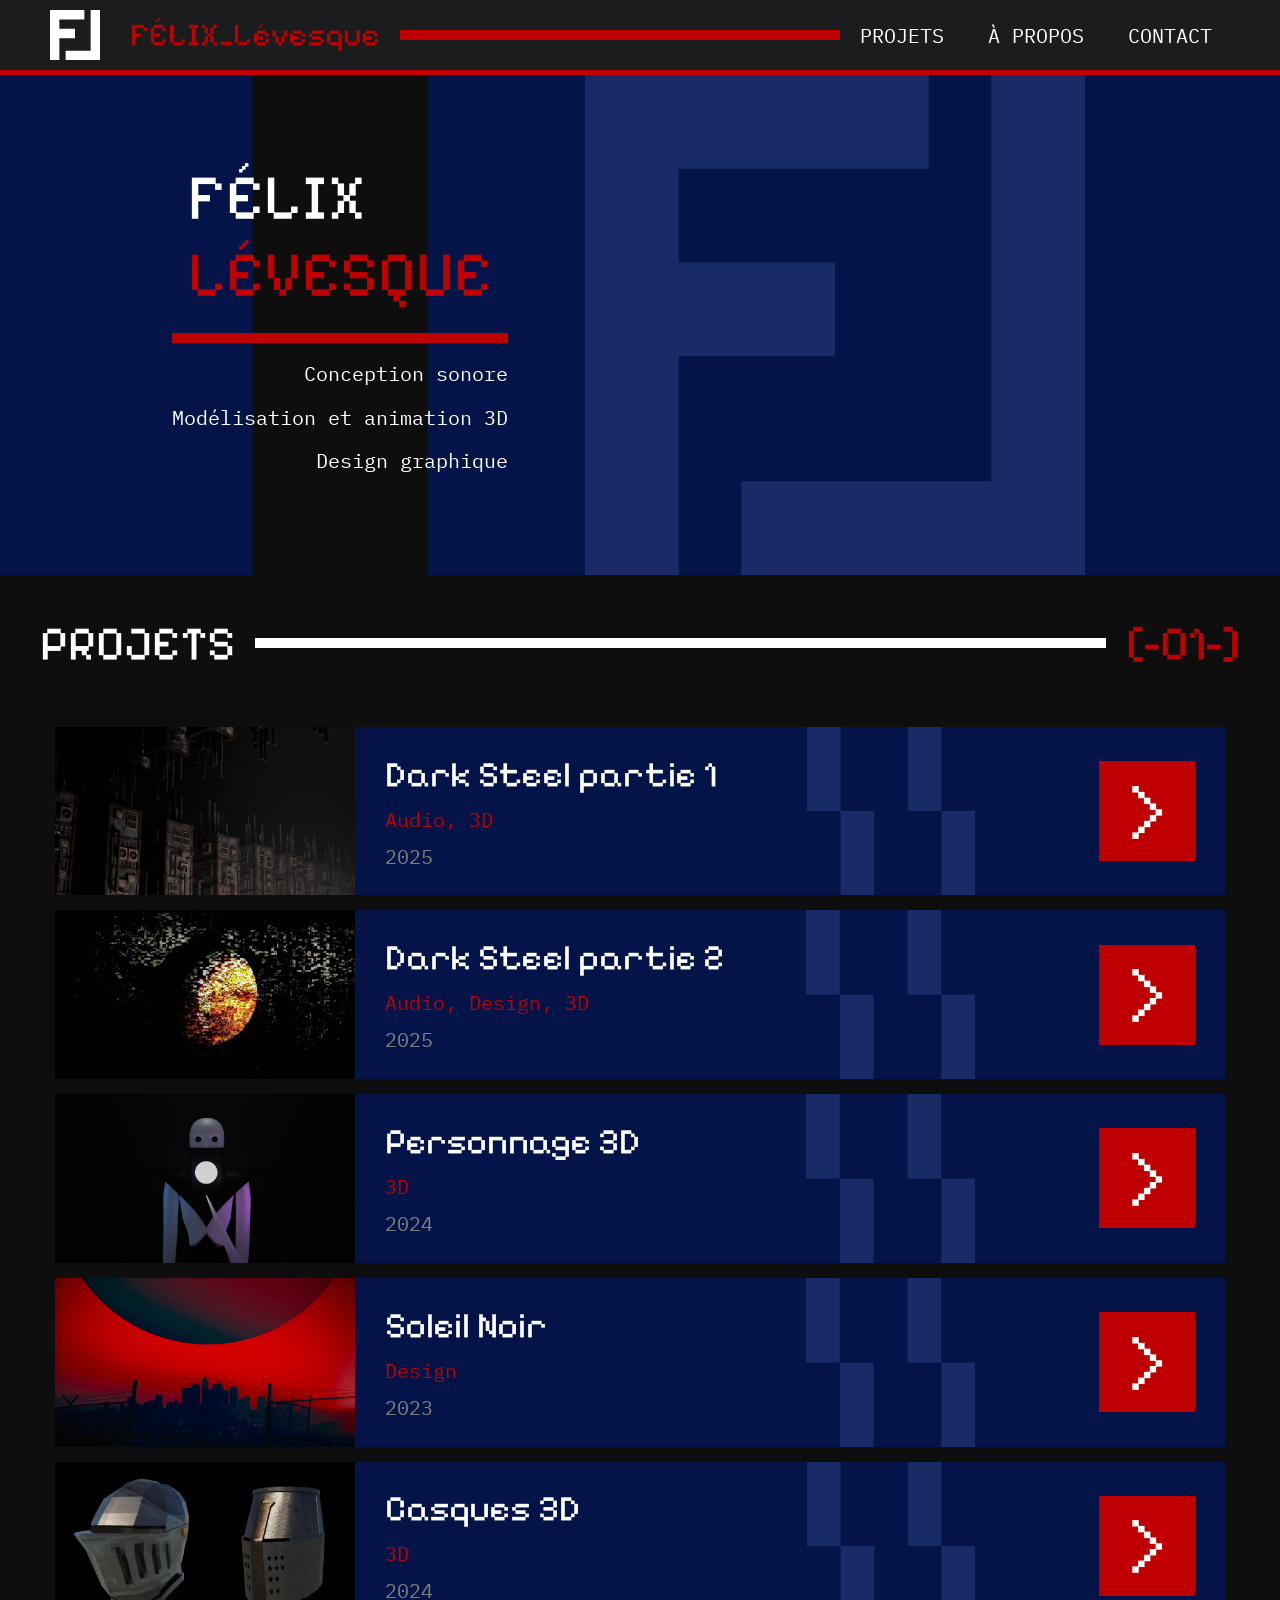
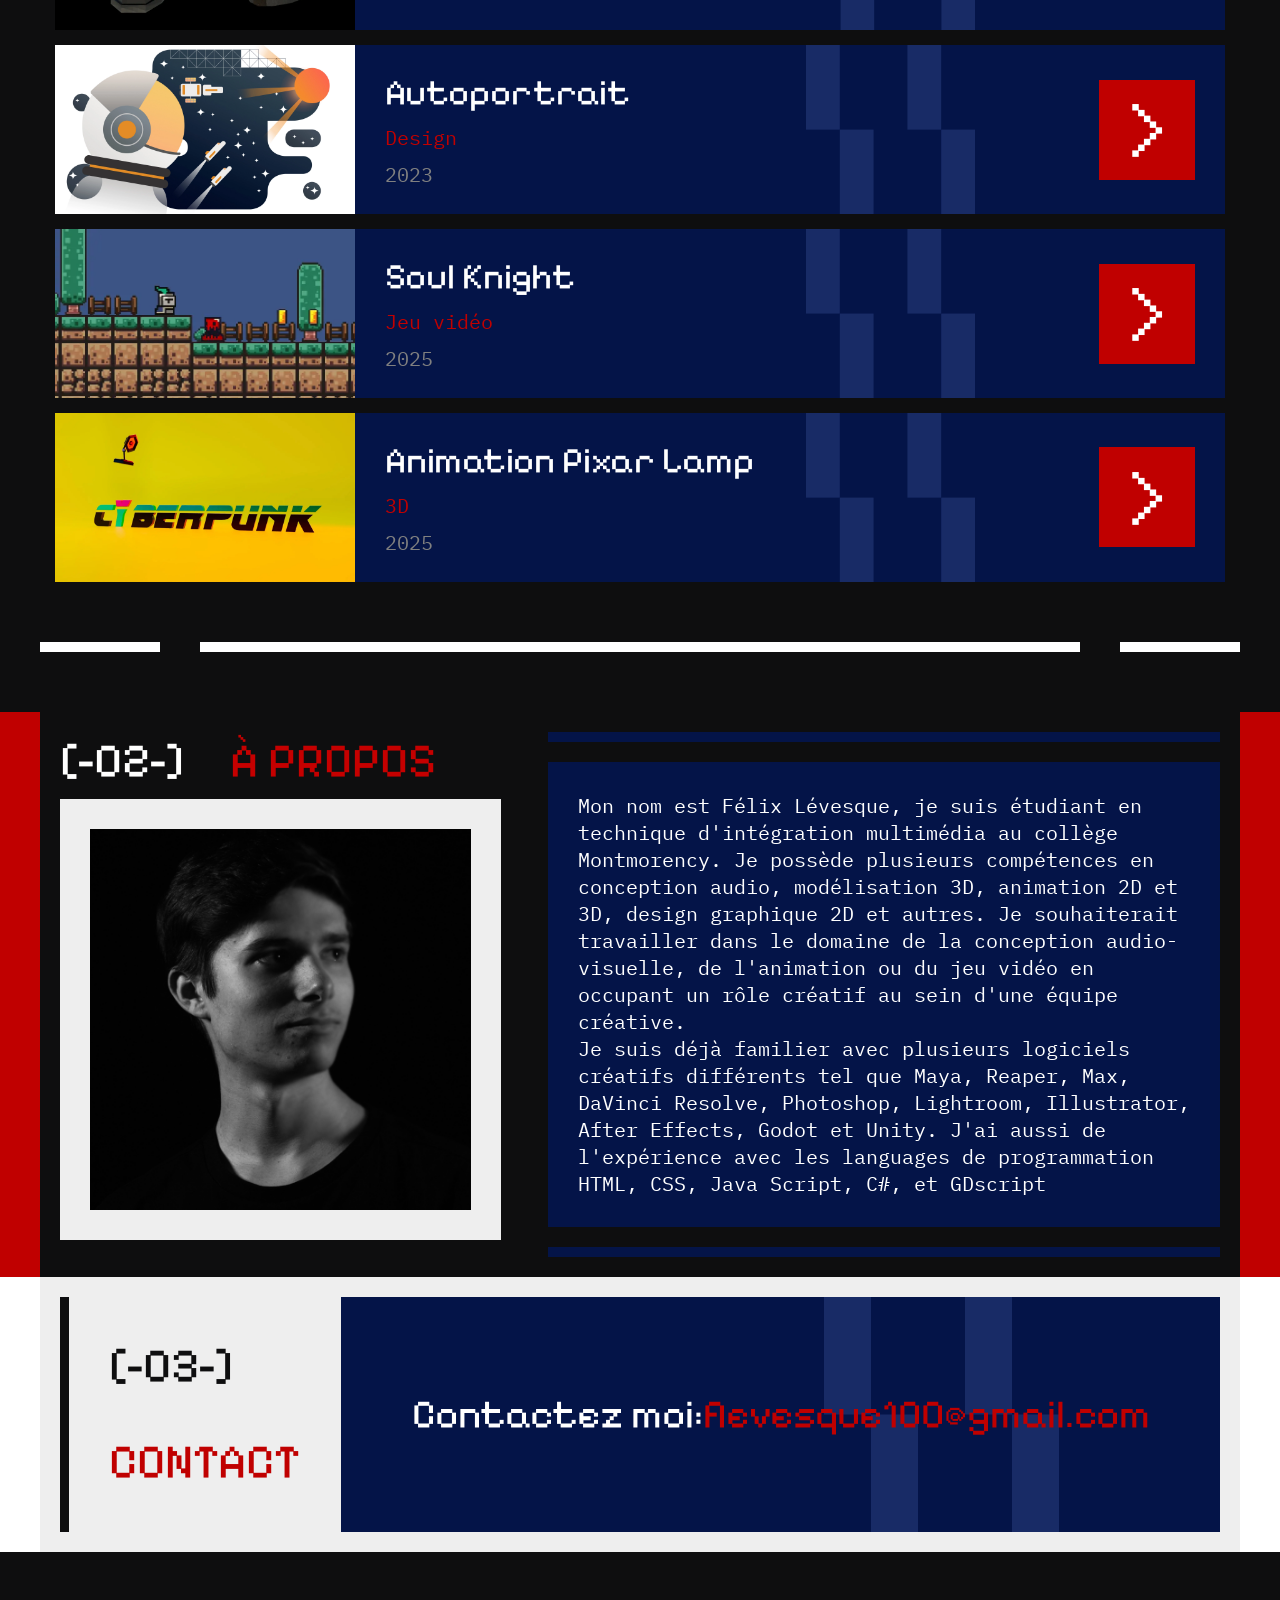
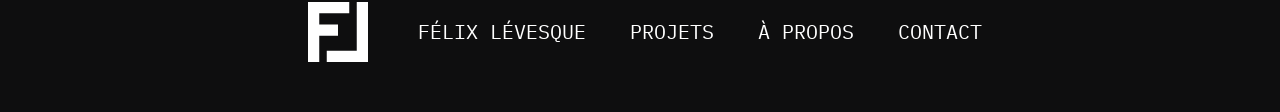
<file: index.html>
<!DOCTYPE html>
<html lang="fr">
<head>
    <meta charset="UTF-8">
    <meta name="viewport" content="width=device-width, initial-scale=1.0">
    <title>Portfolio Félix Lévesque</title>
    <link rel="preconnect" href="https://fonts.googleapis.com">
    <link rel="preconnect" href="https://fonts.gstatic.com" crossorigin>
    <link href="https://fonts.googleapis.com/css2?family=IBM+Plex+Mono:wght@400;700&family=Pixelify+Sans:wght@400..700&display=swap" rel="stylesheet">
    <link rel="stylesheet" href="css/style.css">
    <script src="js/data.js" defer></script>
</head>
<body>
    <!-- Header -->
    <header class="header">
        <div class="header-container">
            <div class="logo-header-container">
                <img src="assets/images/FL-logo-white.svg" alt="logo FL" class="logo-header">
                <h1 class="name-header">FÉLIX_Lévesque</h1>
            </div>
            <div class="bar-header"></div>
            <nav class="nav-header">
                <a href="#projets" class="link-header">PROJETS</a>
                <a href="#about" class="link-header">À PROPOS</a>
                <a href="#contact" class="link-header">CONTACT</a>
            </nav>
        </div>
    </header>
    <main>
        <!-- Hero -->
        <section class="hero" id="hero">
            <div class="hero-container">
                <div class="hero-content">
                    <div class="hero-name-container">
                        <h1 class="hero-felix">FÉLIX</h1>
                        <h1 class="hero-levesque">LÉVESQUE</h1>
                    </div>
                    <div class="hero-bar"></div>
                    <div class="hero-subtitle-container">
                        <h2 class="hero-subtitle">Conception sonore</h2>
                        <h2 class="hero-subtitle">Modélisation et animation 3D</h2>
                        <h2 class="hero-subtitle">Design graphique</h2>
                    </div>
                </div>
                <div class="hero-projects">
                    <iframe class="video-hero" src="https://www.youtube.com/embed/bOQyDrjwOSI?si=tDHbqj4sBRHYJoZH" title="YouTube video player" frameborder="0" allow="accelerometer; autoplay; clipboard-write; encrypted-media; gyroscope; picture-in-picture; web-share" referrerpolicy="strict-origin-when-cross-origin" allowfullscreen></iframe>
                </div>
            </div>
        </section>
        <!-- Projets -->
        <section class="projects" id="projets">
            <div class="projects-container">
                <div class="projects-title">
                    <h2 class="projets-title-projets">PROJETS</h2>
                    <div class="projects-bar"></div>
                    <h2 class="projects-title-01">[-01-]</h2>
                </div>
                <div class="projets-list">
                <!-- cartes de projets générées ici -->
                </div>
                <div class="projects-bar-container">
                    <div class="projects-bar-small"></div>
                    <div class="projects-bar-bottom"></div>
                    <div class="projects-bar-small"></div>
                </div>
            </div>
        </section>
        <!-- À propos -->
        <section class="about" id="about">
            <div class="about-container">
                <div class="about-left">
                    <div class="about-title-container">
                        <h2 class="about-title-02">[-02-]</h2>
                        <h2 class="about-title">À PROPOS</h2>
                    </div>
                    <img class="about-img" src="assets/images/DSC09508-2.jpg" alt="Félix Lévesque">
                </div>
                <div class="about-right">
                    <div class="about-bar"></div>
                    <p class="about-text">Mon nom est Félix Lévesque, je suis étudiant en technique d'intégration multimédia au collège Montmorency. Je possède plusieurs compétences en conception audio, modélisation 3D, animation 2D et 3D, design graphique 2D et autres. Je souhaiterait travailler dans le domaine de la conception audio-visuelle, de l'animation ou du jeu vidéo en occupant un rôle créatif au sein d'une équipe créative. <br>Je suis déjà familier avec plusieurs logiciels créatifs différents tel que Maya, Reaper, Max, DaVinci Resolve, Photoshop, Lightroom, Illustrator, After Effects, Godot et Unity. J'ai aussi de l'expérience avec les languages de programmation HTML, CSS, Java Script, C#, et GDscript</p>
                    <div class="about-bar"></div>
                </div>
            </div>
        </section>
        <!-- Contact -->
        <section class="contact" id="contact">
            <div class="contact-container">
                <div class="contact-bar"></div>
                <div class="contact-title-container">
                    <h2 class="contact-title-03">[-03-]</h2>
                    <h2 class="contact-title">CONTACT</h2>
                </div>
                <div class="contact-content">
                    Contactez moi: <a class="contact-email" href="mailto:flevesque100@gmail.com">flevesque100@gmail.com</a>
                </div>
            </div>
        </section>
    </main>
    <!-- Footer -->
    <footer class="footer">
        <img class="footer-logo" src="assets/images/FL-logo-white.svg" alt="logo FL">
        <nav class="nav-footer">
            <a href="index.html" class="link-footer">FÉLIX LÉVESQUE</a>
            <a href="#projets" class="link-footer">PROJETS</a>
            <a href="#about" class="link-footer">À PROPOS</a>
            <a href="#contact" class="link-footer">CONTACT</a>
        </nav>
    </footer>
</body>
</html>
</file>
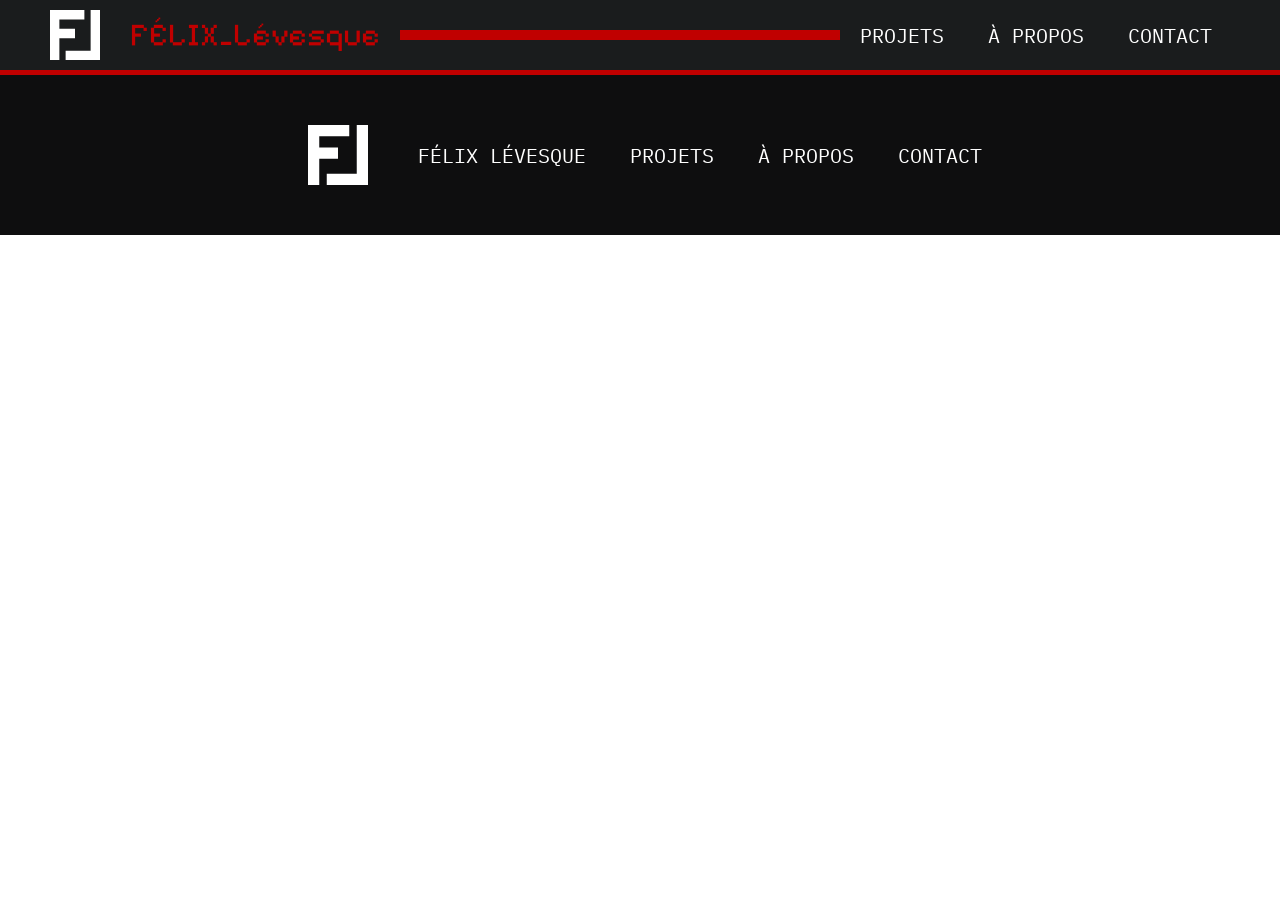
<file: project.html>
<!DOCTYPE html>
<html lang="fr">
<head>
    <meta charset="UTF-8">
    <meta name="viewport" content="width=device-width, initial-scale=1.0">
    <title>Projet</title>
    <link rel="preconnect" href="https://fonts.googleapis.com">
    <link rel="preconnect" href="https://fonts.gstatic.com" crossorigin>
    <link href="https://fonts.googleapis.com/css2?family=IBM+Plex+Mono:wght@400;700&family=Pixelify+Sans:wght@400..700&display=swap" rel="stylesheet">
    <link rel="stylesheet" href="css/style.css">
    <script src="js/data.js" defer></script>
    <script src="js/project.js" defer></script>
</head>
<body>
    <!-- Header -->
    <header class="header">
        <div class="header-container">
            <div class="logo-header-container">
                <img src="assets/images/FL-logo-white.svg" alt="logo FL" class="logo-header">
                <h1 href="#" class="name-header">FÉLIX_Lévesque</h1>
            </div>
            <div class="bar-header"></div>
            <nav class="nav-header">
                <a href="index.html#projets" class="link-header">PROJETS</a>
                <a href="index.html#about" class="link-header">À PROPOS</a>
                <a href="index.html#contact" class="link-header">CONTACT</a>
            </nav>
        </div>
    </header>
    <main>
        <section class="project-page-hero">
            <div class="project-page-hero-container">
                <!-- Contenu du hero généré ici -->
            </div>
        </section>
        <section class="project-page-images">
            <div class="project-page-images-container">
                <!-- images du projet générées ici -->
            </div>
        </section>
    </main>
    <footer class="footer">
        <img class="footer-logo" src="assets/images/FL-logo-white.svg" alt="logo FL">
        <nav class="nav-footer">
            <a href="index.html" class="link-footer">FÉLIX LÉVESQUE</a>
            <a href="index.html#projets" class="link-footer">PROJETS</a>
            <a href="index.html#about" class="link-footer">À PROPOS</a>
            <a href="index.html#contact" class="link-footer">CONTACT</a>
        </nav>
    </footer>
</body>
</html>
</file>
<file: css/style.css>
html {
    scroll-behavior: smooth;
}

body {
    margin: 0;
    padding: 0;
}

/* Styles Header */

.header {
    margin: 0;
    padding: 0;
    background-color: #1A1C1D;
    border-bottom: 5px solid #C00000;
}

.header-container {
    max-width: 1200px;
    margin: 0 auto;
    padding: 0 20px;
    display: flex;
    justify-content: space-between;
    align-items: center;
    padding: 10px 0;
}

.logo-header {
    height: 50px;
    width: 50px;
    margin: 0 10px;
    padding: 0;
}

.logo-header-container {
    display: inline-block;
    margin: 0;
    padding: 0;
    display: flex;
    align-items: center;
}

.name-header {
    display: inline-block;
    margin: 0 20px 0 20px;
    padding: 0;
    color: #C00000;
    font-size: 32px;
    font-family: 'Pixelify Sans';
    font-weight: normal;
}

.bar-header {
    display: inline-block;
    margin: 0;
    padding: 0;
    background-color: #C00000;
    height: 10px;
    width: 100%;
}

.nav-header {
    display: inline-block;
    margin: 0;
    padding: 0;
    min-width: 400px;
}

.link-header {
    display: inline-block;
    color: #ffffff;
    text-decoration: none;
    font-family: 'IBM Plex Mono', monospace;
    font-size: 20px;
    margin: 0 20px;
}

.link-header:hover {
    text-decoration: underline;
    color: #C00000;
}

/* Styles Hero */

.hero {
    display: flex;
    justify-content: center;
    background-color: #041448;
    background-image: url(../assets/images/FL-logo-lblue.svg);
    background-repeat: no-repeat;
    background-size: contain;
    background-position: 75% 0%;
    height: 500px;
}

.hero-container {
    max-width: 1200px;
    margin: 0;
    padding: 0;
    display: flex;
    justify-content: space-between;
}

.hero-content {
    display: flex;
    flex-direction: column;
    align-items: center;
    justify-content: center;
    background-image: url(../assets/images/deco3.svg);
    background-repeat: repeat-y;
    background-size:cover;
    background-position: 50% 50%;
    width: 40%;
    margin: 0 20px 0 0;
}

.hero-projects {
    display: flex;
    align-items: center;
    justify-content: center;
    margin: 0 0 0 20px;
}

.hero-bar {
    margin: 0;
    padding: 0;
    background-color: #C00000;
    height: 10px;
    width: 100%;
}

.hero-felix {
    font-family: 'Pixelify Sans';
    font-weight: normal;
    color: #ffffff;
    font-size: 64px;
    margin: 0;
}

.hero-levesque {
    font-family: 'Pixelify Sans';
    font-weight: normal;
    color: #C00000;
    font-size: 64px;
    margin: 0 0 20px 0;
}

.hero-subtitle-container {
    text-align: end;
    color: #ffffff;
}

.hero-subtitle {
    font-family: 'IBM Plex Mono', monospace;
    font-size: 20px;
    font-weight: normal;
}

.video-hero {
    width: 560px;
    height: 315px;
}

/* Styles Projets */

.projects {
    background-color: #0E0E0F;
}

.projects-container {
    max-width: 1200px;
    margin: 0 auto;
    padding: 0;
}

.projects-title {
    font-family: 'Pixelify Sans';
    font-size: 32px;
    font-weight: normal;
    display: flex;
    justify-content: space-between;
    align-items: center;
}

.projects-bar {
    display: inline-block;
    margin: 0;
    padding: 0;
    background-color: #ffffff;
    height: 10px;
    width: 100%;
}

.projets-title-projets {
    color: #ffffff;
    margin-right: 20px;
    font-weight: normal;
}

.projects-title-01 {
    color: #C00000;
    margin-left: 20px;
    font-weight: normal;
}

.projects-bar-container {
    display: flex;
    justify-content: space-between;
    align-items: center;
    margin-top: 60px;
    margin-bottom: 0px;
    padding-bottom: 60px;
}

.projects-bar-bottom {
    display: inline-block;
    margin: 0;
    padding: 0 20px 0 20px;
    background-color: #ffffff;
    height: 10px;
    width: 70%;
}

.projects-bar-small {
    display: inline-block;
    margin: 0;
    padding: 0;
    background-color: #ffffff;
    height: 10px;
    width: 10%;
}

/* Styles cartes */

.projet-item {
    background-color: #041448;
    background-image: url(../assets/images/deco.svg);
    background-repeat: no-repeat;
    background-size: contain;
    background-position: 75% 0%;
    margin: 15px;
    padding: 0;
    display: flex;
    justify-content: space-between;
    align-items: center;
}

.card-image {
    display: inline-block;
    width: 300px;
}

.card-info {
    display: inline-block;
    width: 100%;
    height: 80%;
    padding: 0 0 0 30px;
    margin: 0;
}

.card-button {
    margin-right: 30px;
    height: 100px;
    width: 150px;
    background-color: #C00000;
    font-family: 'Pixelify Sans';
    color: #ffffff;
    font-size: 64px;
    font-weight: normal;
    border-style: none;
}

.card-button:hover {
    background-color: #ffffff;
    color: #C00000;
}

.card-title {
    font-family: 'Pixelify Sans';
    color: #ffffff;
    font-size: 36px;
    font-weight: normal;
    margin: 0;
}

.card-type {
    font-family: 'IBM Plex Mono', monospace;
    color: #C00000;
    font-size: 20px;
    margin: 10px 0 10px 0;
}

.card-year {
    font-family: 'IBM Plex Mono', monospace;
    color: #808080;
    font-size: 20px;
    margin: 0;
}

/* styles About */

.about {
    background-color:#C00000;
}

.about-container {
    max-width: 1200px;
    margin: 0 auto;
    padding: 0;
    background-color: #0E0E0F;
    display: flex;
    justify-content: space-between;
}

.about-left {
    padding: 20px;
    width: 40%;
}

.about-right {
    padding: 20px;
    width: 60%;
}

.about-title-container {
    font-family: 'Pixelify Sans';
    font-size: 32px;
    font-weight: normal;
}

.about-title-02 {
    color: #ffffff;
    margin: 0 20px 10px 0;
    font-weight: normal;
    display: inline-block;
}

.about-title {
    color: #c50000;
    margin: 0 0 10px 20px;
    font-weight: normal;
    display: inline-block;
}

.about-img {
    aspect-ratio: 1/1;
    width: 85%;
    background-color: #EEEEEE;
    padding: 30px;
}

.about-bar {
    height: 10px;
    width: 100%;
    background-color:#041448;
}

.about-text {
    font-family: 'IBM Plex Mono', monospace;
    color: #ffffff;
    font-size: 20px;
    margin: 20px 0 20px 0;
    padding: 30px;
    background-color: #041448;
}

/* Styles Contact */

.contact {
    background-color: #ffffff;
}

.contact-container {
    max-width: 1200px;
    margin: 0 auto;
    padding: 0;
    display: flex;
    justify-content: space-between;
    background-color: #EEEEEE;
}

.contact-bar {
    width: 10px;
    height: 235px;
    background-color: #0E0E0F;
    display: inline-block;
    margin: 20px;
}

.contact-title-container {
    display: inline-block;
    padding: 20px;
    font-family: 'Pixelify Sans';
    font-size: 32px;
    font-weight: normal;
}

.contact-title-03 {
    color: #0E0E0F;
    font-weight: normal;
}

.contact-title {
    color: #C00000;
    font-weight: normal;
}

.contact-content {
    display: flex;
    align-items: center;
    justify-content: center;
    padding: 20px;
    margin: 20px;
    background-color: #041448;
    background-image: url(../assets/images/deco.svg);
    background-repeat: no-repeat;
    background-size: contain;
    background-position: 75% 0%;
    width: 75%;
    color: #ffffff;
    font-family: 'Pixelify Sans';
    font-size: 40px;
    font-weight: normal;
}

.contact-email {
    color: #C00000;
    text-decoration: none;
}

.contact-email:hover {
    color: #ffffff;
    text-decoration: underline;
}

/* Styles footer */

.footer {
    background-color: #0E0E0F;
    height: 160px;
    display: flex;
    justify-content: center;
    align-items: center;
}

.footer-logo {
    height: 60px;
    width: 60px;
    margin: 30px;
    padding: 0;
}

.nav-footer {
    display: inline-block;
}

.link-footer {
    display: inline-block;
    color: #ffffff;
    text-decoration: none;
    font-family: 'IBM Plex Mono', monospace;
    font-size: 20px;
    margin: 0 20px;
}

.link-footer:hover {
    text-decoration: underline;
}

/* styles pages projets */

/* styles hero pages projets */

.project-page-hero-container {
    max-width: 1200px;
    margin: 0 auto;
    padding: 0;
    display: flex;
    flex-direction: column;
    background-color: #EEEEEE;
}

.project-title {
    font-family: 'Pixelify Sans';
    font-weight: normal;
    font-size: 64px;
    color: #0E0E0F;
    display: block;
    padding: 20px;
    margin: 0;
}

.project-hero-box {
    background-color: #041448;
    background-image: url(../assets/images/deco.svg);
    background-repeat: no-repeat;
    background-size: contain;
    background-position: 95% 75%;
    padding: 0;
    display: flex;
}

.project-hero-info-container {
    display: inline-block;
    padding: 20px;
    margin: 0 0 auto 20px;
}

.project-img {
    aspect-ratio: 16 / 9;
    width: 60%;
    height: auto;
}

.project-info {
    color:#ffffff;
    font-family: 'IBM Plex Mono', monospace;
    font-size: 20px;
}

/* styles images pages projets */

.project-page-images {
    background-color: #0E0E0F;
}

.project-page-images-container {
    max-width: 1200px;
    margin: 0 auto;
    padding: 0;
    display: flex;
    flex-direction: column;
}

.project-description {
    display: block;
    margin: 20px 40px;
    padding: 20px;
    background-color: #C00000;
    color:#ffffff;
    font-family: 'IBM Plex Mono', monospace;
    font-size: 20px;
}

.project-gallery {
    display: grid;
    grid-template-columns: auto auto;
    max-width: 1200px;
}

.project-gallery-img {
    aspect-ratio: 16 / 9;
    width: 90%;
    margin: 20px auto;
}

/* responsive */

@media (max-width: 1000px) {
    
    .name-header {
        display: none;
    }
    
    .bar-header {
        display: none;
    }

    /* hero */
    .hero {
        height: auto;
    }

    .hero-container {
        flex-direction: column;
        align-items: center;
        justify-content: start;
    }

    .hero-content {
        width: 60%;
        margin: 0 auto;
    }

    .video-hero {
        aspect-ratio: 16 / 9;
        width: 90vw;
        height: auto;
    }

    .hero-projects {
        margin: 0;
    }

    /* liste de projets */
    .projets-title-projets {
        margin: 20px;
    }

    .projects-title-01 {
        margin: 20px;
    }

    .projet-item {
        flex-direction: column;
    }

    .card-type {
        display: none;
    }

    .card-year {
        display: none;
    }

    .card-title {
        font-size: 24px;
        text-align: center;
        padding: 5px;
    }

    .card-button {
        margin: 0 0 10px 0;
    }

    .card-image {
        width: 100%;
    }

    /* about */
    .about-text {
        padding: 10px;
        font-size: 14px;
    }

    .about-title {
        margin: 0 0 10px 0;
    }
    
    /* contact */
    .contact-content {
        flex-direction: column;
        font-size: 24px;
        padding: 0;
    }

    .contact-title-container {
        font-size: 24px;
        padding: 0 0 0 20px;
    }

    .contact-bar {
        display: none;
    }

    /* gallerie */
    .project-gallery {
        grid-template-columns: auto;
    }
}

@media (max-width: 500px) {

    /* header */
    .link-header {
        margin: 0 10px;
    }

    /* contact */
    .contact-container {
        flex-direction: column;
        align-items: center;
        justify-content: center;
    }

    .contact-title {
        margin: 0;
    }

    .contact-title-03 {
        margin: 15px 0;
    }

    .contact-content {
        padding: 20px;
    }

    .contact-title-container {
        padding: 0;
    }
}
</file>
